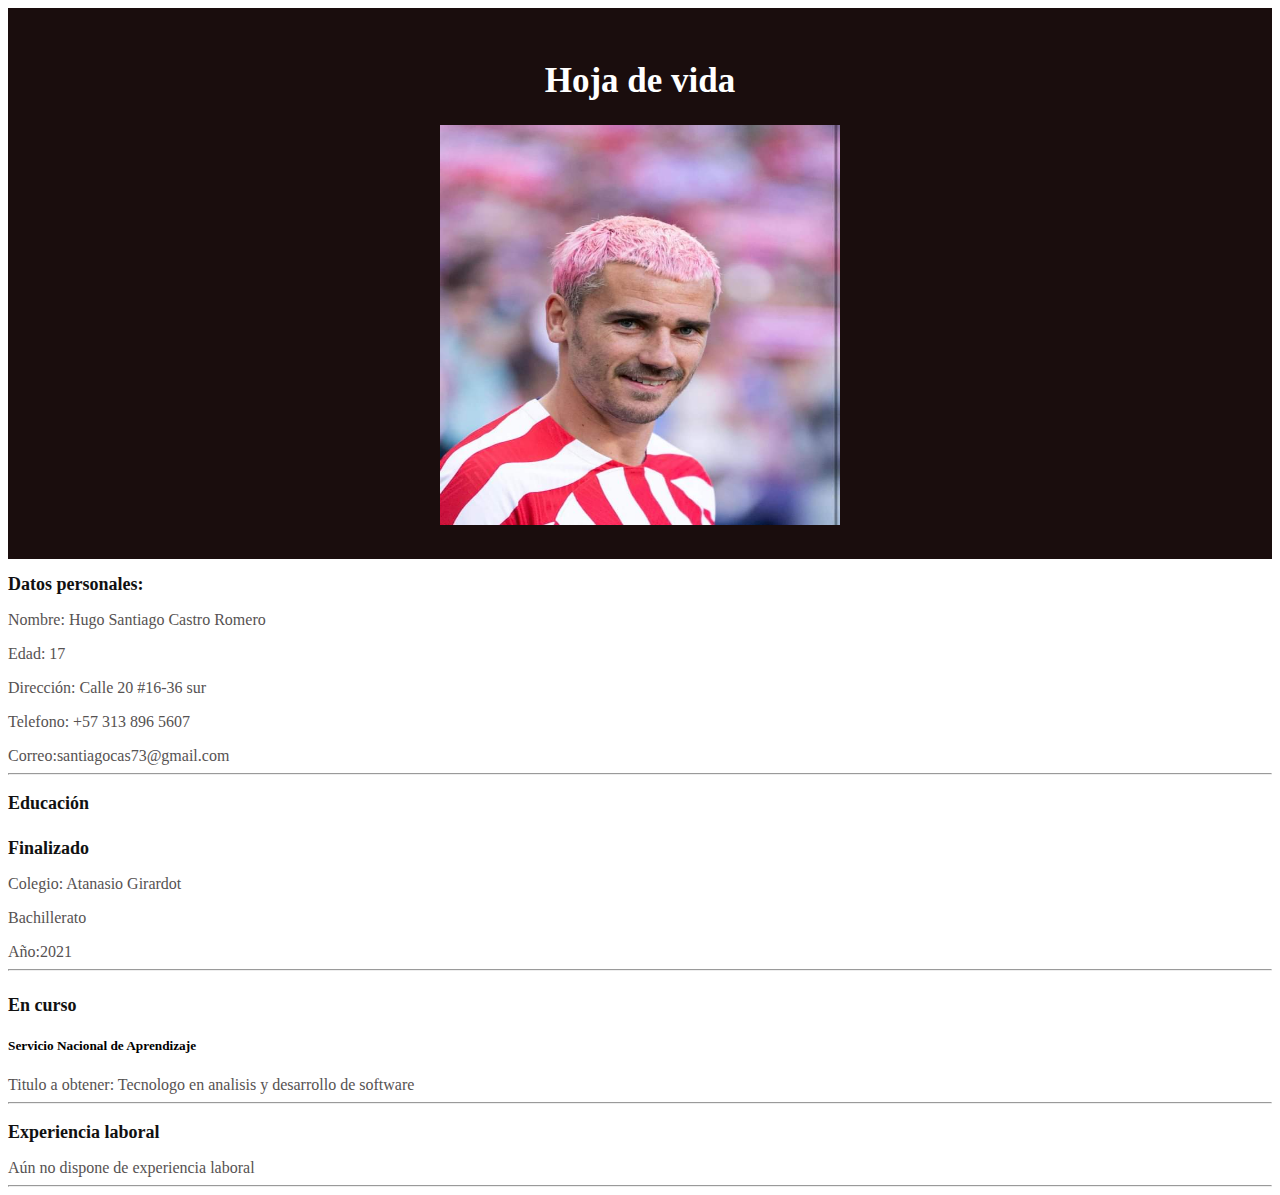
<file: Hoja de vida/index.html>
<!DOCTYPE html>
<html lang="en">
<head>
    <meta charset="UTF-8">
    <meta http-equiv="X-UA-Compatible" content="IE=edge">
    <meta name="viewport" content="width=device-width, initial-scale=1.0">
    <title>Hoja de vida</title>
    <link rel="stylesheet" href="css/estilos.css" >
</head>
<body>
    <header>
        <h1>Hoja de vida</h1>
        <img src="grizi.jpg" class="ugo" >
        <br>
    </header>

    <div id="section1">
        <h2>Datos personales:</h2>
        <p>Nombre: Hugo Santiago Castro Romero</p>
        <p>Edad: 17</p>
        <p>Dirección: Calle 20 #16-36 sur</p>
        <p>Telefono: +57 313 896 5607</p>
        <p>Correo:santiagocas73@gmail.com</p>
    </div>

    <hr>

    <div id="section2">
        <h3>Educación</h3>
        <h4>Finalizado</h4>
        <p>Colegio: Atanasio Girardot</p>
        <P>Bachillerato</P>
        <p>Año:2021</p>
        <hr>
        <h4>En curso</h4>
        <h5>Servicio Nacional de Aprendizaje</H5>
        <p>Titulo a obtener: Tecnologo en analisis y desarrollo de software</p>
    </div>
    <hr>

    <div id="section3" >
        <h3>Experiencia laboral</h3>
        <p>Aún no dispone de experiencia laboral</p>

    </div>
    <hr>

</body>
</html>
</file>
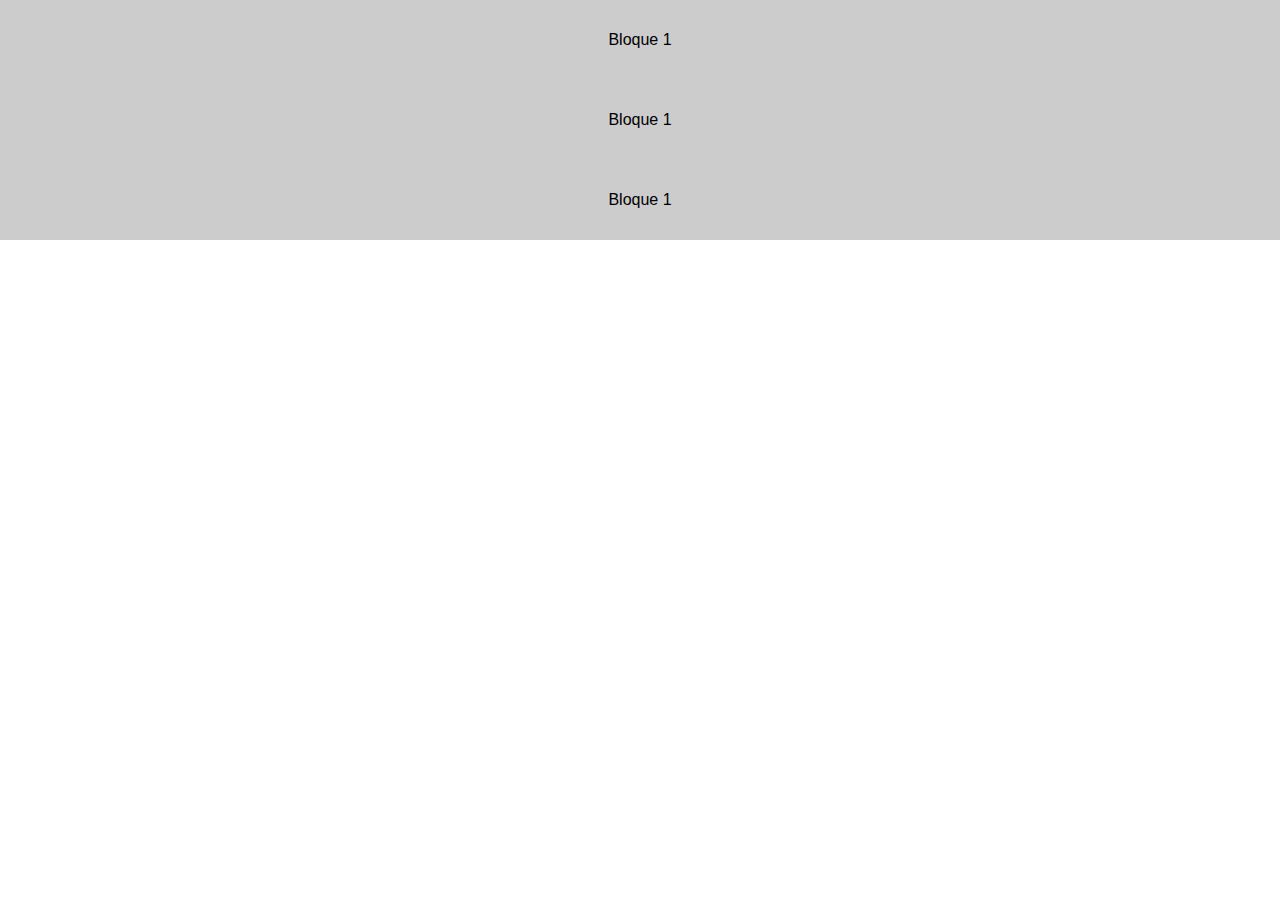
<file: Proyecto_Santiago_Castro/Acordeón/index.html>
<!DOCTYPE html>
<html>
    <head>
        <meta charset="UTF-8">
        <title>Documento sin titulo</title>
        <link rel="stylesheet" type="text/css" href="css/estilos.css">
        
    </head>

    <body>

    <!--Inicia Acordeón-->

    <section id="acordeon">

        <input type="checkbox" id="bloque1">
        <label for="bloque1">Bloque 1</label>

        <div id="cont1">
            <h1>Titulo 1</h1>
                <img src="img/img1.jpg" width="90%" height="auto">
                <p> Lorem Ipsum es simplemente el texto de relleno de las
                    imprentas y archivos de texto. Lorem Ipsum ha sido el texto de relleno estándar de las industrias desde
                    el año 1500, cuando un impresor.
        </div>

        <input type="checkbox" id="bloque2">
        <label for="bloque2">Bloque 1</label>

        <div id="cont2">
            <h1>Titulo 2</h1>
                <img src="img/img2.jpg" width="90%" height="auto">
                <p> Lorem Ipsum es simplemente el texto de relleno de las
                    imprentas y archivos de texto. Lorem Ipsum ha sido el texto de relleno estándar de las industrias desde
                    el año 1500, cuando un impresor.
        </div>

        <input type="checkbox" id="bloque3">
        <label for="bloque3">Bloque 1</label>

        <div id="cont3">
            <h1>Titulo 3</h1>
                <img src="img/img3.jpg" width="90%" height="auto">
                <p> Lorem Ipsum es simplemente el texto de relleno de las
                    imprentas y archivos de texto. Lorem Ipsum ha sido el texto de relleno estándar de las industrias desde
                    el año 1500, cuando un impresor.
        </div>

    </section>    
    
    </body>
</html>
</file>
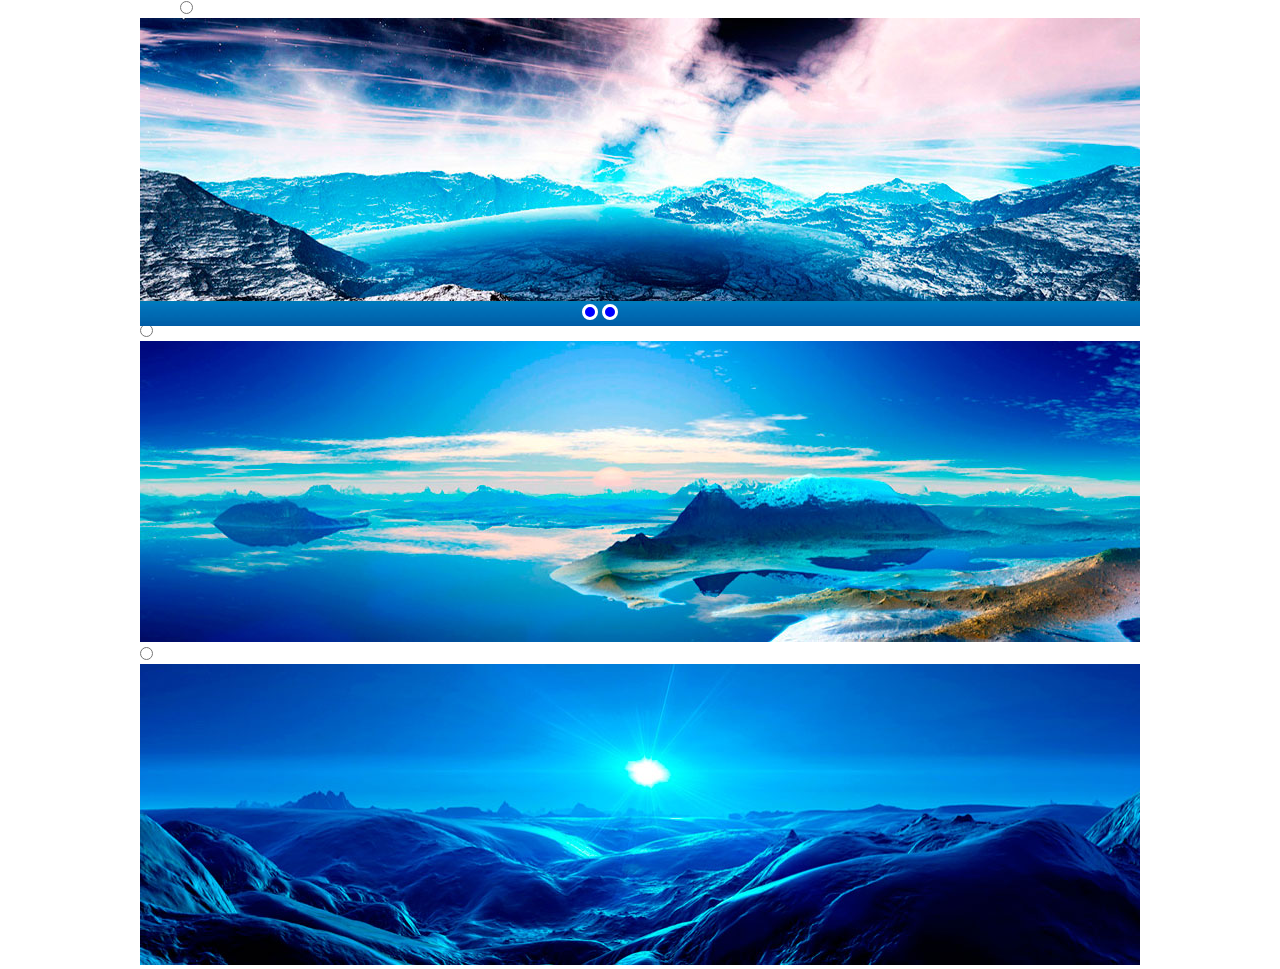
<file: Proyecto_Santiago_Castro/Slide/index.html>
<!DOCTYPE html>
<html>
<head>
    <meta charset="UTF-8">
    <title>Documento sin titulo</title>
    <link rel="stylesheet" type="text/css" href="css/estilos.css">

    </head>
    <body>
    
    <!--SLIDE-->
        <div id="slide">

            <ul>
                <li>
                    <input type="radio" id="boton-1" name="in">
                    <label for="boton-1"></label>
                    <img src="img/slide01.jpg" width="100%" id="foto01">
                </li>

                <li>
                    <input type="radio" id="boton-2" name="in">
                    <label for="boton-2"></label>
                    <img src="img/slide02.jpg" width="100%" id="foto02">                </li>
            </ul>

            <li>
                <input type="radio" id="boton-3" name="in">
                <label for="boton-3"></label>
                <img src="img/slide03.jpg" width="100%" id="foto03">
            </li>

            <li>
                <input type="radio" id="boton-4" name="in">
                <label for="boton-4"></label>
                <img src="img/slide04.jpg" width="100%" id="foto04">
            </li>

            <li>
                <input type="radio" id="boton-5" name="in">
                <label for="boton-5"></label>
                <img src="img/slide05.jpg" width="100%" id="foto05">
            </li>
        </div>

        <div>
        <!--FIN SLIDE-->

        <!--BOTONERA SLIDE-->
        <div id="botoneraSlide">
        
        </div>
        <!--FIN BOTONERA SLIDE-->
    </body>
</html>
</file>
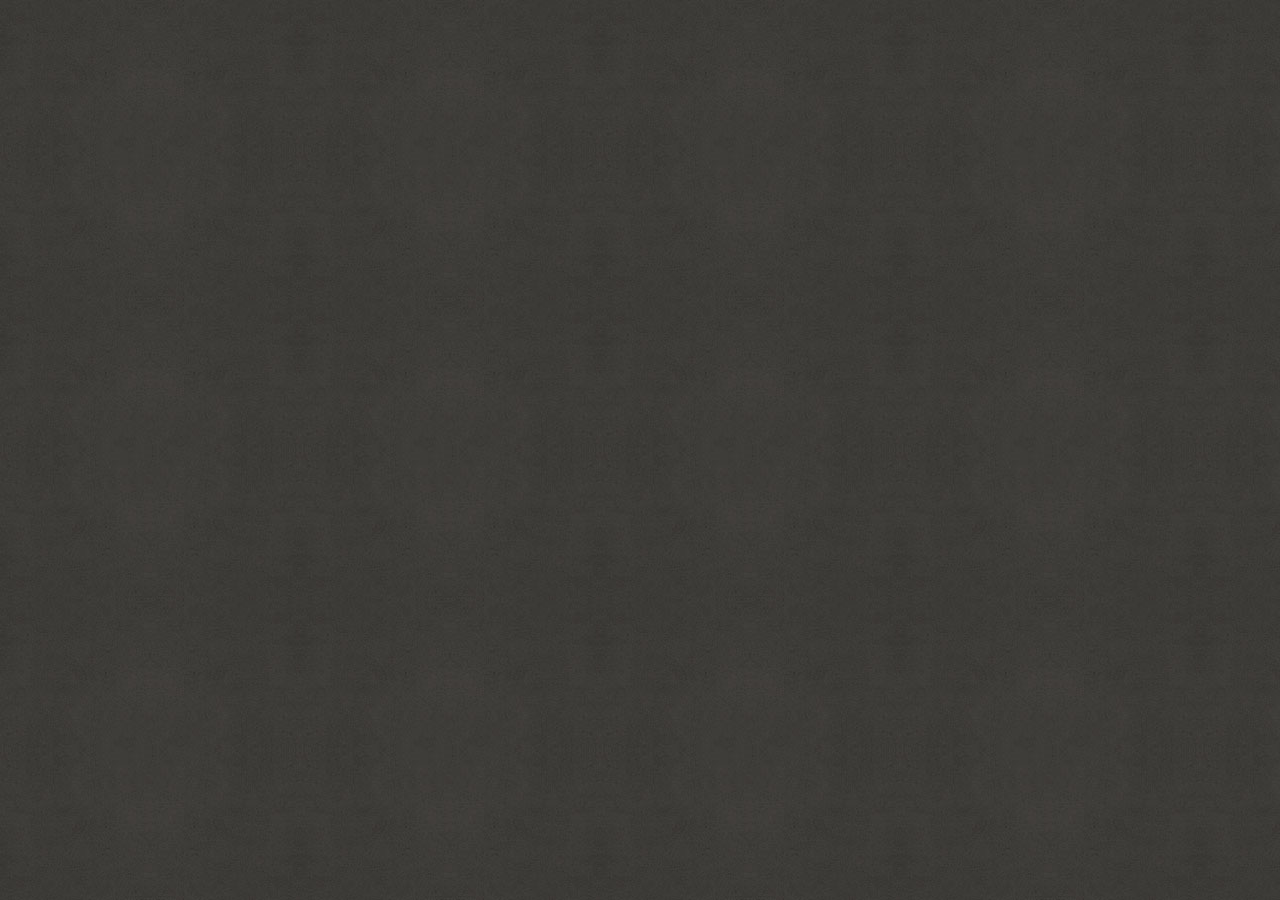
<file: Proyecto_Santiago_Castro/Clase_2/Animación/index.html>
<!DOCTYPE html>
<html>
    <head>
        <meta charset="UTF-8">
        <title>Document</title>
        <link rel="stylesheet" type="text/css" href="css/estilos.css">
    </head>

    <body>
    
        <div id ="fondo1"></div>
        <div id ="fondo2"></div>
        <div id ="fondo3"></div>
        <div id ="fondo4"></div>
    </body>
</html>
</file>
<file: Hoja de vida/css/estilos.css>
.container {
    max-width: 700px;
    margin: 0 auto;
    padding: 0px;
    background-color: #ffffff;
}
  
header {
    background-color: rgb(26, 13, 13);
    color: #fff;
    padding: 30px;
    align-items: center;
    text-align: center;
}
  
.ugo {
    width: 400px;
    height: 400px;
    align-items: center;
    justify-content: center;
}

.ugo img{
    max-width: 100%;
    max-height: 100%;
    align-items: center;
}
  
h1 {
    color: #ffffff;
    font-size: 35px;
    text-align: center;
}
  
h2 {
    color: #111111;
    font-size: 18px;
    margin-bottom: 10px;
    text-align: left;
}

h3 {
    color: #111111;
    font-size: 18px;
    margin-bottom: 10px;
    text-align: left;
}

h4 {
    color: #111111;
    font-size: 18px;
    margin-bottom: 10px;
    text-align: left;
}


p {
    color: #565252;
    font-size: 16px;
    margin-bottom: 5px;
    text-align: left;

}
  

.section1 {
    margin-bottom: 20px;
    border-bottom: 4px solid #09005012;
    padding-bottom: 10px;
    text-align: center;
  }
  
.section2 {
    margin-bottom: 20px;
    border-bottom: 4px solid #090067;
    padding-bottom: 10px;
    text-align: center;
}


.section:last-child {
    border-bottom: none;
}
</file>
<file: Proyecto_Santiago_Castro/Acordeón/css/estilos.css>
*{
    margin: 0;
    padding: 0;
    text-decoration: none;
    list-style: none;
    font-family: sans-serif;
}

/*Inicia el acordeón*/

#acordeon input{
    display: none;
}

#acordeon label{
    display: block;
    width: 100%;
    line-height: 80px;
    text-align: center;
    background: #ccc;
    border: 1pxsolid #555;
    cursor: pointer;
    }

#acordeon h1{
    padding: 5%;
    }

#acordeon img{
    padding: 0% 5%;
    }   

#acordeon p{
    width: 90%;
    padding: 5%;
    text-align: justify;
    }

#acordeon div{
    position: relative;
    height: 0px;
    overflow: hidden;
    transition: height .5s;
    }

input#bloque1:checked ~ #cont1{
    height: 304px;
    }

input#bloque2:checked ~ #cont2{
    height: 304px;
    }

input#bloque3:checked ~ #cont3{
    height: 304px;
    }
</file>
<file: Proyecto_Santiago_Castro/Slide/css/estilos.css>
*{
    margin: 0;
    padding: 0;
    text-decoration: none;
    list-style: none;
    font-family: sans-serif;
}

/*--SLIDE--*/

#slide{
    position: relative;
    margin: auto;
    width: 1000px;
    height: 301px;
    }
#silde ul{
    position: relative;
    top: 0;
    left: 0;
    width: 1000px;
    height: 301px;
    background: url(../img/slide01.jpg);
}

#slide ul li img{
    position: absolute;
    opacity: 0;
    left: 0;
    transition: opacity 1s ease-out;
}

#slide ul li label{
    position: relative;
    z-index: 3;
    top: 304px;
    left: 440px;
    float: left;
    width: 10px;
    height: 10px;
    margin: 0 2px;
    background: blue;
    border: 3px solid white;
    cursor: pointer;
    border-radius: 100%;
    }

#slide ul li label:hover{
    background: #aaa;
    }

#slide ul li label:active{
    background: magenta;
    }

#slide ul li input{
    display: none;
    }

#slide ul li input#boton-1:checked ~ #foto01{
    opacity: 1;
    }

#slide ul li input#boton-2:checked ~ #foto02{
    opacity: 1;
    }
    
#slide ul li input#boton-3:checked ~ #foto03{
    opacity: 1;
    }

#slide ul li input#boton-4:checked ~ #foto04{
    opacity: 1;
    }

#slide ul li input#boton-5:checked ~ #foto05{
    opacity: 1;
    }


#botoneraSlide{
    position:relative;
    margin: auto;    
    width: 1000px;
    height: 25px;
    background: url(../img/backBotonesSlide.jpg);
}
</file>
<file: Proyecto_Santiago_Castro/Clase_2/Animación/css/estilos.css>
*{
    margin: 0;
    padding: 0;
}

/*Cuando queremos trabajar animaciones en css, utilizamos una propiedad
llamada @keyframes, seguido del nombre de la animación*/
@keyframes mianimacion{
    0%{
        opacity: 1;
    }
    20%{
        opacity: 1;
    }
    30%{
        opacity: 0;
    }
    90%{
        opacity: 0;
    }
    100%{
        opacity: 1;
    }

}

@-webkit-keyframes mianimacion{
    0%{
        opacity: 1;
    }
    20%{
        opacity: 1;
    }
    30%{
        opacity: 0;
    }
    90%{
        opacity: 0;
    }
    100%{
        opacity: 1;
    }

}

@-moz-keyframes mianimacion{
    0%{
        opacity: 1;
    }
    20%{
        opacity: 1;
    }
    30%{
        opacity: 0;
    }
    90%{
        opacity: 0;
    }
    100%{
        opacity: 1;
    }

}
/*Colocamos el fondo en toda la pantalla*/
#fondo1{
    position: absolute;
    width: 100%;
    height: 100%; /*si no te sirve el porcentaje, debes colocar vh*/
    background: url(../img/background.jpg);
    animation: mianimacion 24s linear 18s infinite;
    -webkit-animation: mianimacion 24s linear 18s infinite;
    -moz-animation: mianimacion 24s linear 18s infinite;
}

/*Vamos a colocar la segunda imagen, note que esta ultima tambien ocupa
toda la pantalla, pero como esta es la segunda que colocamos en el orden como está,
entonces aparece esta y no la anterior*/
#fondo2{
    position: absolute;
    width: 100%;
    height: 100vh; /*si no te sirve el porcentaje, debes colocar vh*/    
    background: url(../img/background2.jpg);
    background-size: cover; /*Ajusta la imagen completa a la pantalla en la que estas trabajando*/
    animation: mianimacion 24s linear 12s infinite;
    -webkit-animation: mianimacion 24s linear 12s infinite;
    -moz-animation: mianimacion 24s linear 12s infinite;
}

#fondo3{
    position: absolute;
    width: 100%;
    height: 100vh; /*si no te sirve el porcentaje, debes colocar vh*/    
    background: url(../img/background3.jpg);
    background-size: cover; /*Ajusta la imagen completa a la pantalla en la que estas trabajando*/
    animation: mianimacion 24s linear 6s infinite;
    -webkit-animation: mianimacion 24s linear 6s infinite;
    -moz-animation: mianimacion 24s linear 6s infinite;
}

#fondo4{
    position: absolute;
    width: 100%;
    height: 100%; /*si no te sirve el porcentaje, debes colocar vh*/
    background: url(../img/background.jpg);
    animation: mianimacion 24s linear 0s infinite;
    -webkit-animation: mianimacion 24s linear 0s infinite;
    -moz-animation: mianimacion 24s linear 0s infinite;
}
</file>
